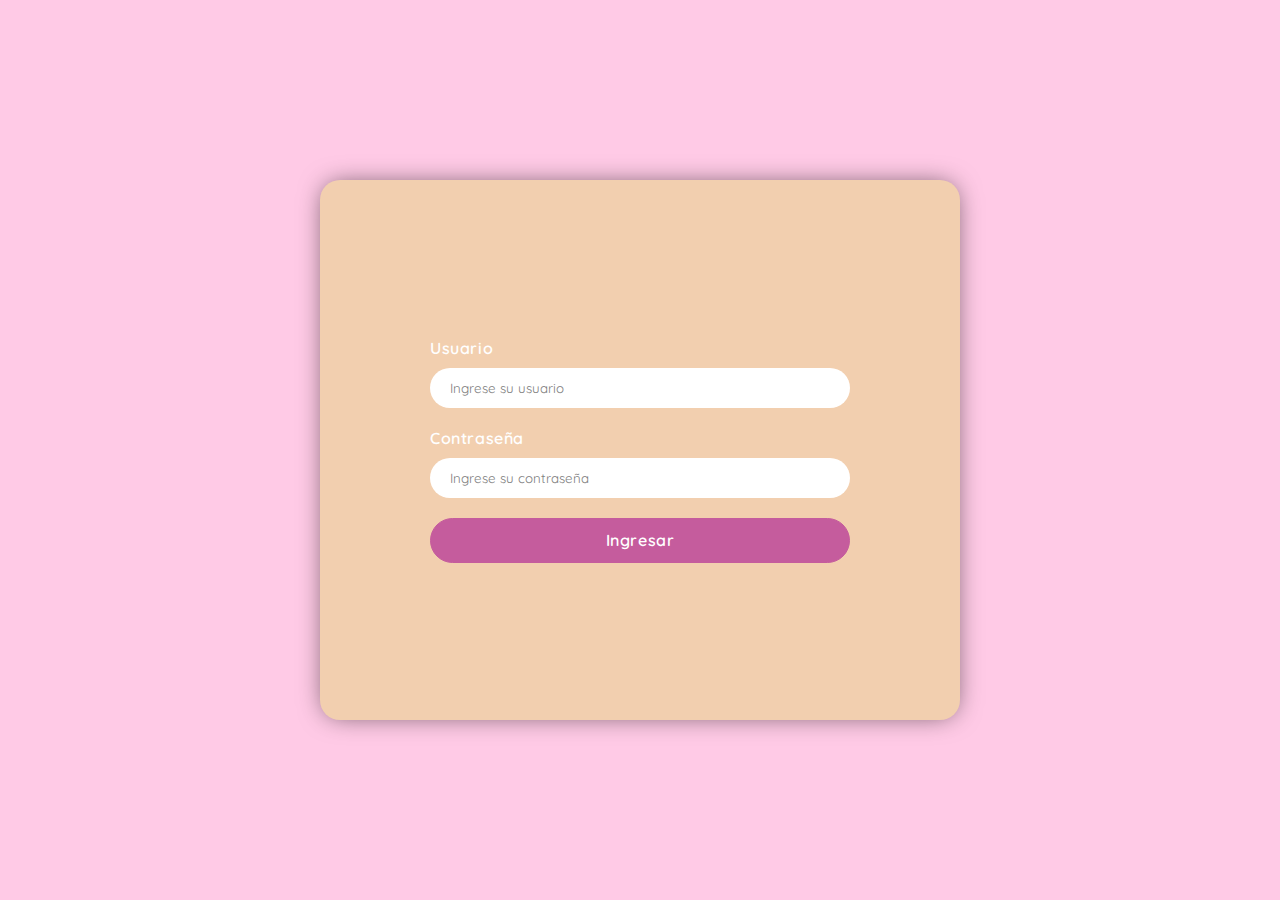
<file: login.html>
<!DOCTYPE html>
<html lang="en">
<head>
    <meta charset="UTF-8">
    <meta name="viewport" content="width=device-width, initial-scale=1.0">
    <link href="login.css" rel="stylesheet" type="text/css">
    <link href="https://fonts.googleapis.com/css2?family=Quicksand:wght@300;400;500;600;700&display=swap" rel="stylesheet">
    <title> Login </title>
</head>
<body>
    
    <div class="container">
        <div class="content">
            <div class="login__inputs">
                <p>
                    <label> Usuario </label>
                    <input type="text" placeholder="Ingrese su usuario">
                </p>
                <p>
                    <label> Contraseña </label>
                    <input type="password" placeholder="Ingrese su contraseña">
                </p>
                <p>
                    <a href="register.html"><button type="submit"> Ingresar </button></a>
                </p>
            </div>
            <!-- <div class="login__img">
                
            </div> -->
        </div>
    </div>
    
</body>
</html>
</file>
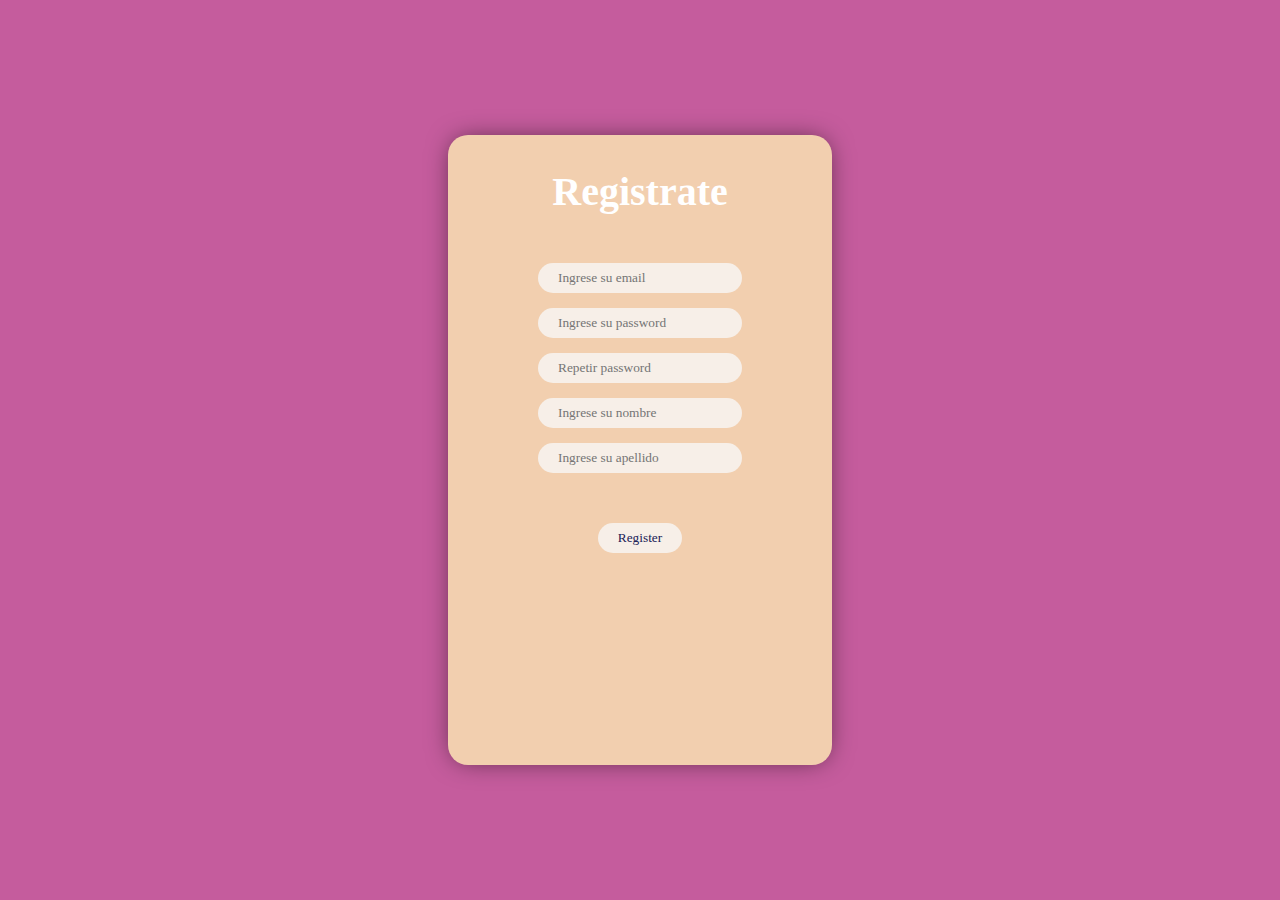
<file: register.html>
<!DOCTYPE html>
<html lang="en">
<head>
    <meta charset="UTF-8">
    <meta name="viewport" content="width=device-width, initial-scale=1.0">
    <link href="register.css" rel="stylesheet" type="text/css">
    <title> Register </title>
<body class="body">
<div class="form_wrapper">
    <div class="form_container">
      <div class="title_container">
        <h2>Registrate</h2>
      </div>
      <div class="row clearfix">
        <div class="buttons_container">
          <form class="login_inputs">
            <div class="input_field"> <span><i aria-hidden="true" class="fa fa-envelope"></i></span>
              <input type="email" name="email" placeholder="Ingrese su email" required />
            </div>
            <div class="input_field"> <span><i aria-hidden="true" class="fa fa-lock"></i></span>
              <input type="password" name="password" placeholder="Ingrese su password" required />
            </div>
            <div class="input_field"> <span><i aria-hidden="true" class="fa fa-lock"></i></span>
              <input type="password" name="password" placeholder="Repetir password" required />
            </div>
            <div class="row clearfix">
              <div class="col_half">
                <div class="input_field"> <span><i aria-hidden="true" class="fa fa-user"></i></span>
                  <input type="text" name="name" placeholder="Ingrese su nombre" />
                </div>
              </div>
              <div class="col_half">
                <div class="input_field"> <span><i aria-hidden="true" class="fa fa-user"></i></span>
                  <input type="text" name="name" placeholder="Ingrese su apellido" required />
                </div>
              </div>
            </div>
            <input class="button" type="submit" value="Register" />
          </form>
        </div>
      </div>
    </div>
  </div>
</body>
</file>
<file: login.css>
html, body {
    margin: 0;
    padding: 0;
    font-family: 'Quicksand', sans-serif;
    font-weight: 600;
    letter-spacing: 0.6px;
    font-size: 16px;
    background: #f2cfaf;
    color:  white;
}

.container {
    width: 100%;
    height: 100vh;
    position: relative;
    display: flex;
    justify-content: center;
    align-items: center;
}

.content {
    width: 100%;
    height: 100%;
    display: flex;
    flex-direction: column;
    justify-content: center;
    align-items: center;
}

.login__inputs {
    width: 75%;
    max-width: 600px;  
}

.login__inputs p {
    display: flex;
    flex-direction: column;
    width: 100%;
}

.login__inputs p label {
    padding-bottom: 10px
}


.login__inputs p input {
    height: 40px;
    border: none;
    padding: 0 20px;
    box-sizing: border-box;
    border-radius: 20px;
    color: #202157;
    font-family: 'Quicksand';
}

/* input:focus {
    outline: none;
    box-shadow: 0px 0px 26px -5px rgba(0,0,0,0.3);
} */

.login__inputs p input::placeholder {
    color: gray;
}

.login__inputs p button {
    width: 100%;
    height: 45px;
    background:  #c55c9d;
    color:  #ffffff;
    border-radius: 25px;
    border: 1px solid #c55c9d;
    font-family: 'Quicksand';
    font-size: 16px;
    letter-spacing: 0.6px;
    font-weight: 600;
    cursor: pointer;
}

.login__inputs p button:hover {
    opacity: 0.6
}


.login__img {
    visibility: hidden;
}

a {
    text-decoration: none;
    color: #ffffff
}

@media screen and (min-width: 1000px) {
   /*  .login__img {
        visibility: visible;
        border-radius: 0 20px 20px 0;
        width: 20%;
        height: 20%;
        background-image:  url(imgs/logoarcana.jpeg);
        background-size: cover;
        background-repeat: no-repeat;
        background-position: center;
    } */
    .login__inputs {
        width: 100%;
        height: 100%;
        margin: auto;
        display: flex;
        flex-direction: column;
        justify-content: center;
        align-items: center;
        margin: 0;
    }
    .login__inputs p {
        width: 70%;
        margin: 10px 0;
    }
    .content {
        width: 50%;
        background: #f2cfaf;
        height: 60%;
        flex-direction: row;
        border-radius: 20px;
        box-shadow: 0px 0px 26px -5px rgba(0,0,0,0.62);
    }
    html, body {
        background: #ffcae6;
    }
    .login__inputs p:last-child button {
        width: 100%
    }
}

/* @media screen and (min-width: 1456){
    .login__img {
        visibility: visible;
        border-radius: 0 20px 20px 0;
        width: 20%;
        height: 50%;
        background-image:  url(imgs/logoarcana.jpeg);
        background-size: cover;
        background-repeat: no-repeat;
        background-position: center;
    }
} */
</file>
<file: register.css>
body{
    background-color: #c55c9d;
    font-size: 14px;
    margin: 0;
    padding: 0;
    
}

.form_wrapper{
    background-color: #c55c9d;
    width: 100%;
    height: 100vh;
    position: relative;
    display: flex;
    justify-content: center;
    align-items: center;
}

.form_container {
    width: 30%;
    background: #f2cfaf;
    height: 70%;
    flex-direction: row;
    border-radius: 20px;
    box-shadow: 0px 0px 26px -5px rgba(0,0,0,0.62);
}


.form_container h2{
    font-size: 40px;
    display: flex;
    justify-content: center;
    color: white;
}

.buttons_container{
    display: flex;
    justify-content: center;
}

.buttons_container input{
  
    background-color: #f7efe8;
}
.input_field{
    display: flex;
    flex-direction: column;
    gap: 15px;
   
}

.button{
   margin-top: 50px;
   
}

.login_inputs{
    width: 100%;
    height: 100%;
    margin: auto;
    display: flex;
    flex-direction: column;
    justify-content: center;
    align-items: center;
}

.login_inputs input{
    height: 30px;
    border: none;
    padding: 0 20px;
    box-sizing: border-box;
    border-radius: 20px;
    color: #202157;
    font-family: 'Quicksand';
}

@media (max-width: 900px){
    .login_inputs input{
        height: 30px;
        width: 90%;
        border: none;
        padding: 0 20px;
        box-sizing: border-box;
        border-radius: 20px;
        color: #202157;
        font-family: 'Quicksand';
       
    }
    .login_inputs{
       padding-left: 10px;
    }
    .button{
        width: 50% !important;
       
     }
}
</file>
